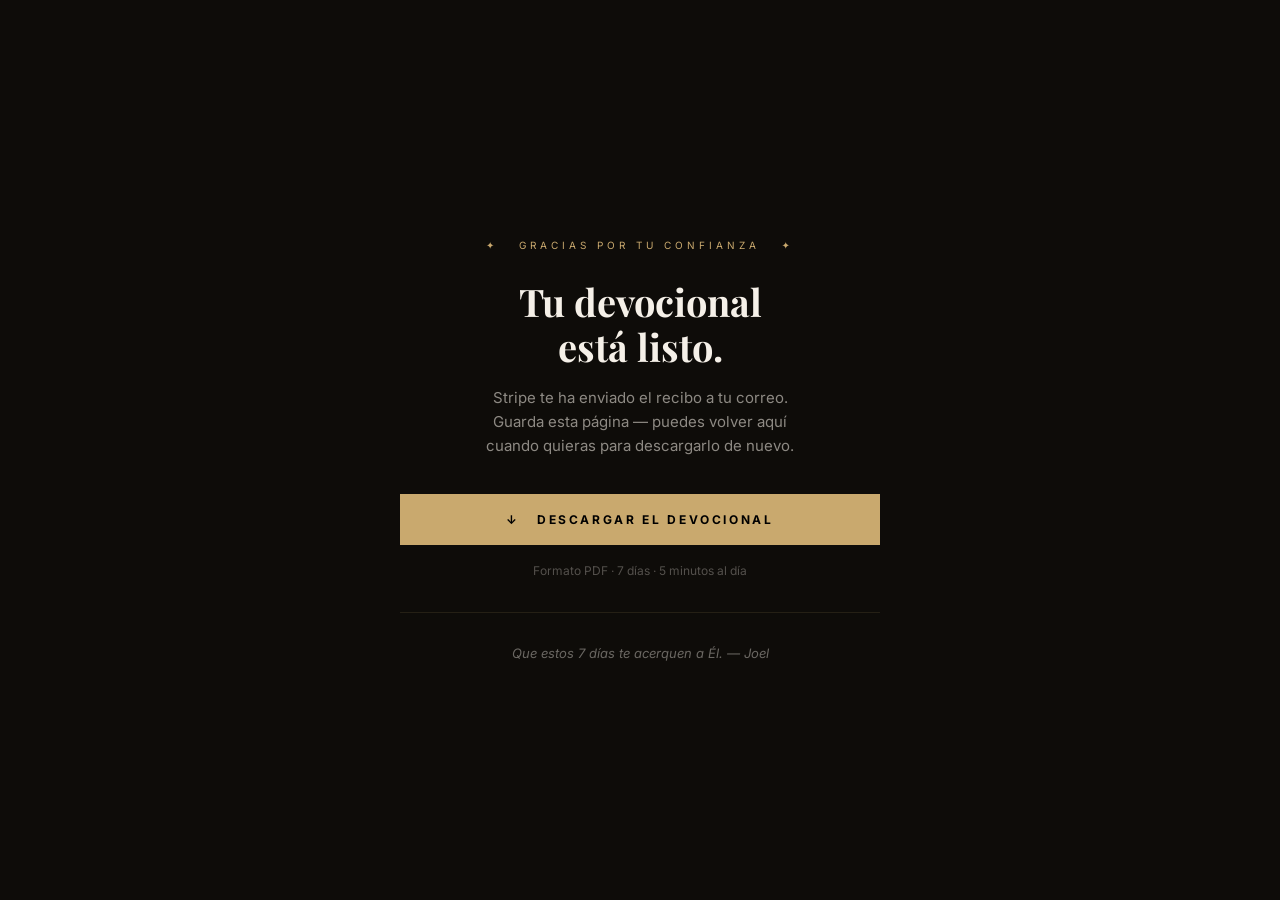
<file: public/gracias.html>
<!doctype html>
<html lang="es">
  <head>
    <meta charset="UTF-8" />
    <meta name="viewport" content="width=device-width, initial-scale=1.0" />
    <title>Gracias — Cuando Dios se siente lejos</title>
    <link rel="preconnect" href="https://fonts.googleapis.com" />
    <link href="https://fonts.googleapis.com/css2?family=Playfair+Display:ital,wght@0,700;1,400&family=Inter:wght@400;600;700&display=swap" rel="stylesheet" />
    <style>
      *, *::before, *::after { box-sizing: border-box; margin: 0; padding: 0; }
      body {
        background: #0e0c09;
        color: #f5f0e8;
        font-family: 'Inter', system-ui, sans-serif;
        min-height: 100vh;
        display: flex;
        align-items: center;
        justify-content: center;
        padding: 40px 16px;
      }
      .card {
        max-width: 480px;
        width: 100%;
        text-align: center;
      }
      .label {
        font-size: 10px;
        letter-spacing: 0.4em;
        text-transform: uppercase;
        color: #c9a96e;
        margin-bottom: 28px;
      }
      h1 {
        font-family: 'Playfair Display', Georgia, serif;
        font-size: clamp(26px, 6vw, 38px);
        font-weight: 700;
        line-height: 1.2;
        margin-bottom: 16px;
      }
      .sub {
        font-size: 15px;
        color: rgba(245,240,232,0.55);
        line-height: 1.6;
        margin-bottom: 36px;
      }
      .sub a {
        color: #c9a96e;
        text-decoration: none;
      }
      .btn {
        display: block;
        background: #c9a96e;
        color: #000;
        font-family: 'Inter', system-ui, sans-serif;
        font-size: 12px;
        font-weight: 700;
        letter-spacing: 0.22em;
        text-transform: uppercase;
        padding: 18px 24px;
        text-decoration: none;
        margin-bottom: 16px;
      }
      .btn:active { opacity: 0.85; }
      .note {
        font-size: 12px;
        color: rgba(245,240,232,0.3);
        line-height: 1.6;
      }
      .divider {
        border: none;
        border-top: 1px solid rgba(201,169,110,0.12);
        margin: 32px 0;
      }
      .author {
        font-size: 13px;
        color: rgba(245,240,232,0.4);
        font-style: italic;
      }
    </style>
  </head>
  <body>
    <div class="card">
      <div class="label">✦ &nbsp; Gracias por tu confianza &nbsp; ✦</div>
      <h1>Tu devocional<br>está listo.</h1>
      <p class="sub">
        Stripe te ha enviado el recibo a tu correo.<br>
        Guarda esta página — puedes volver aquí<br>cuando quieras para descargarlo de nuevo.
      </p>
      <a
        href="https://drive.google.com/uc?export=download&id=19UPlGJ_b6AcsBH7Rb3msWoh4AriPZ6I9"
        class="btn"
        download
      >
        ↓ &nbsp; Descargar el devocional
      </a>
      <p class="note">Formato PDF · 7 días · 5 minutos al día</p>
      <hr class="divider" />
      <p class="author">Que estos 7 días te acerquen a Él. — Joel</p>
    </div>
  </body>
</html>
</file>
